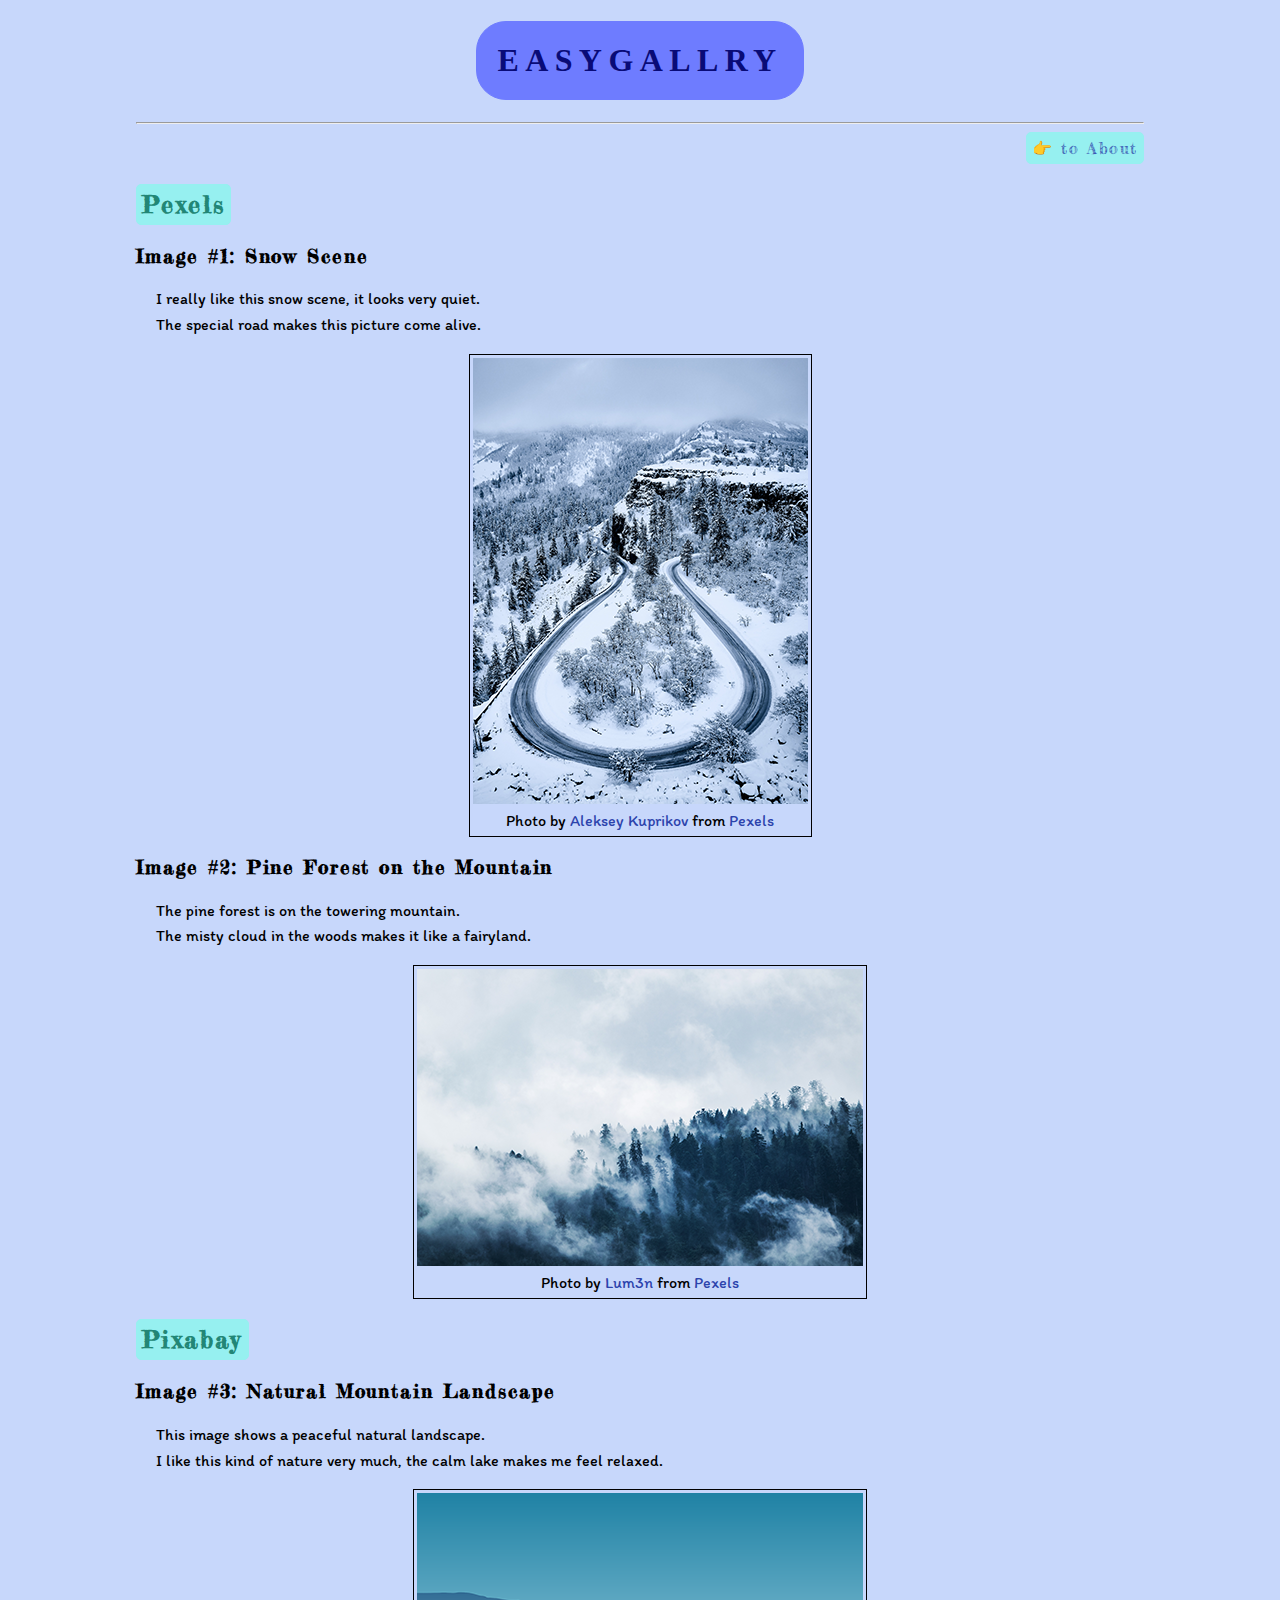
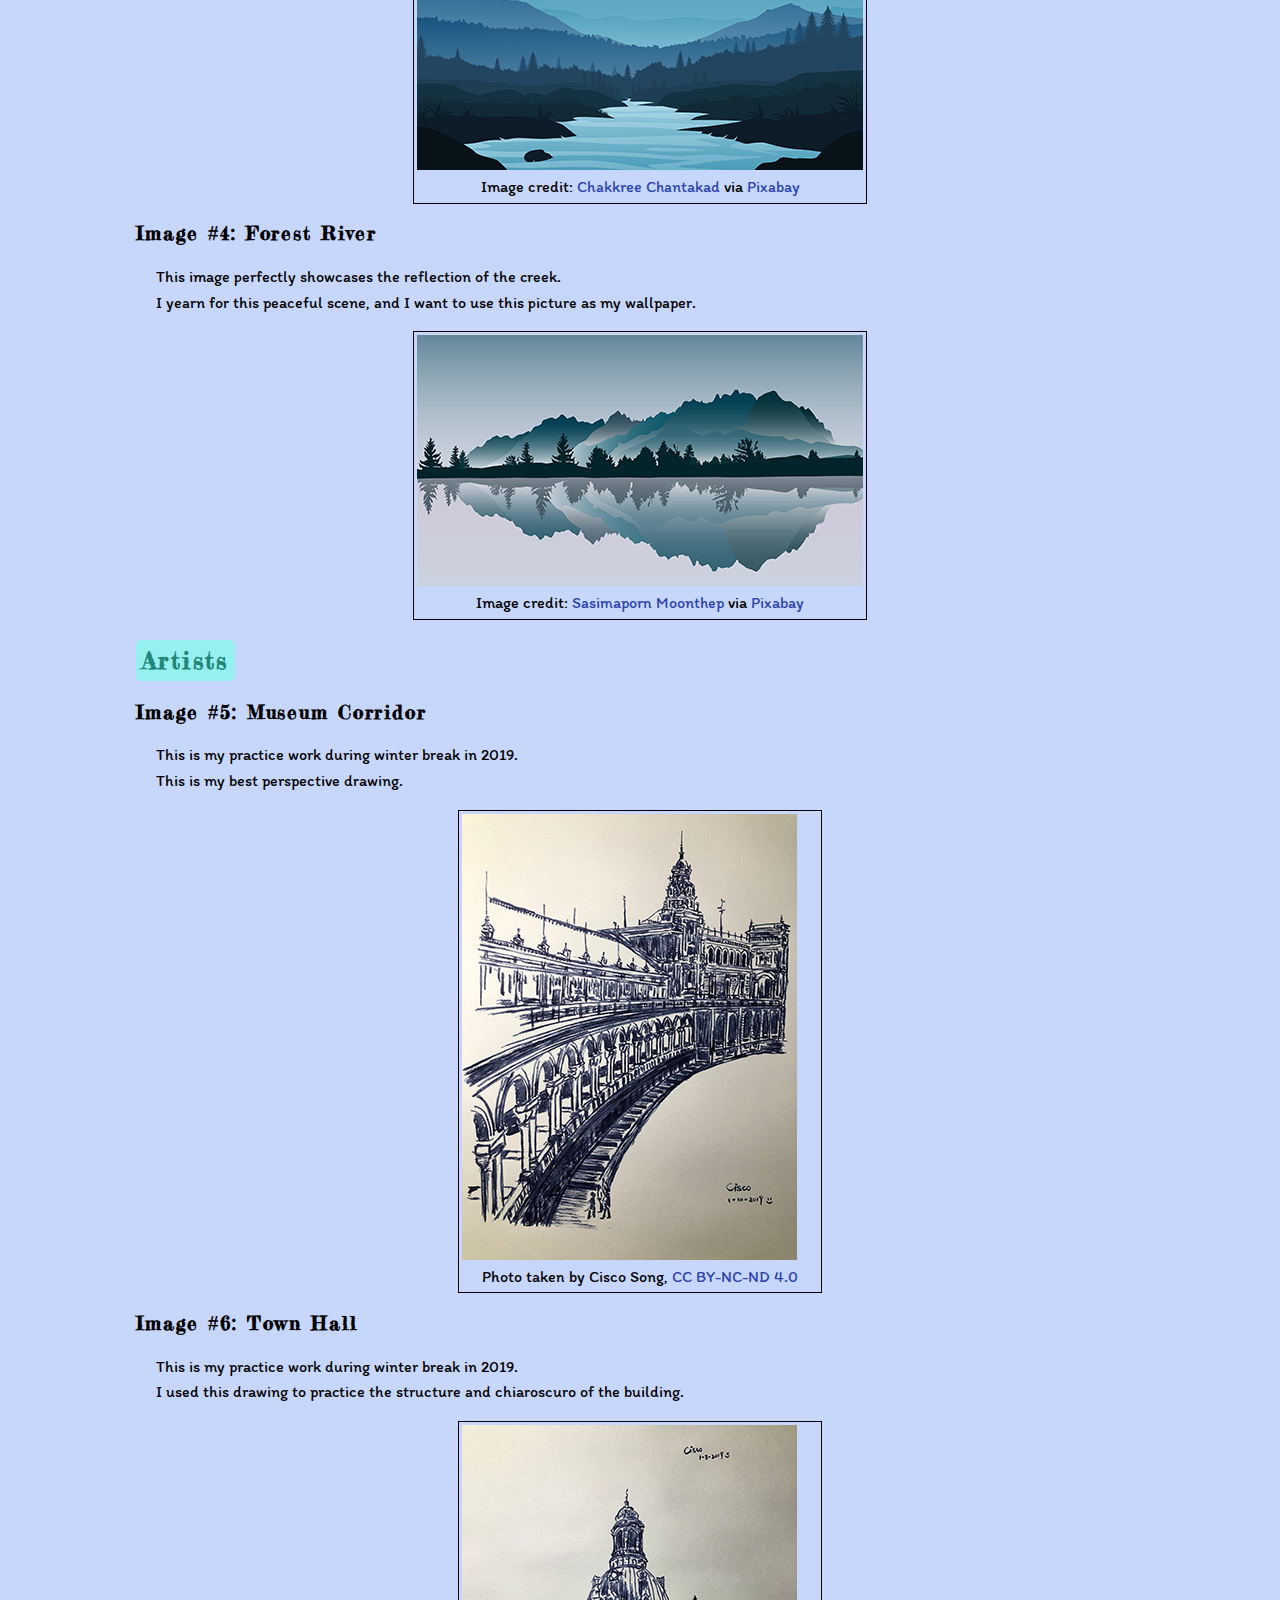
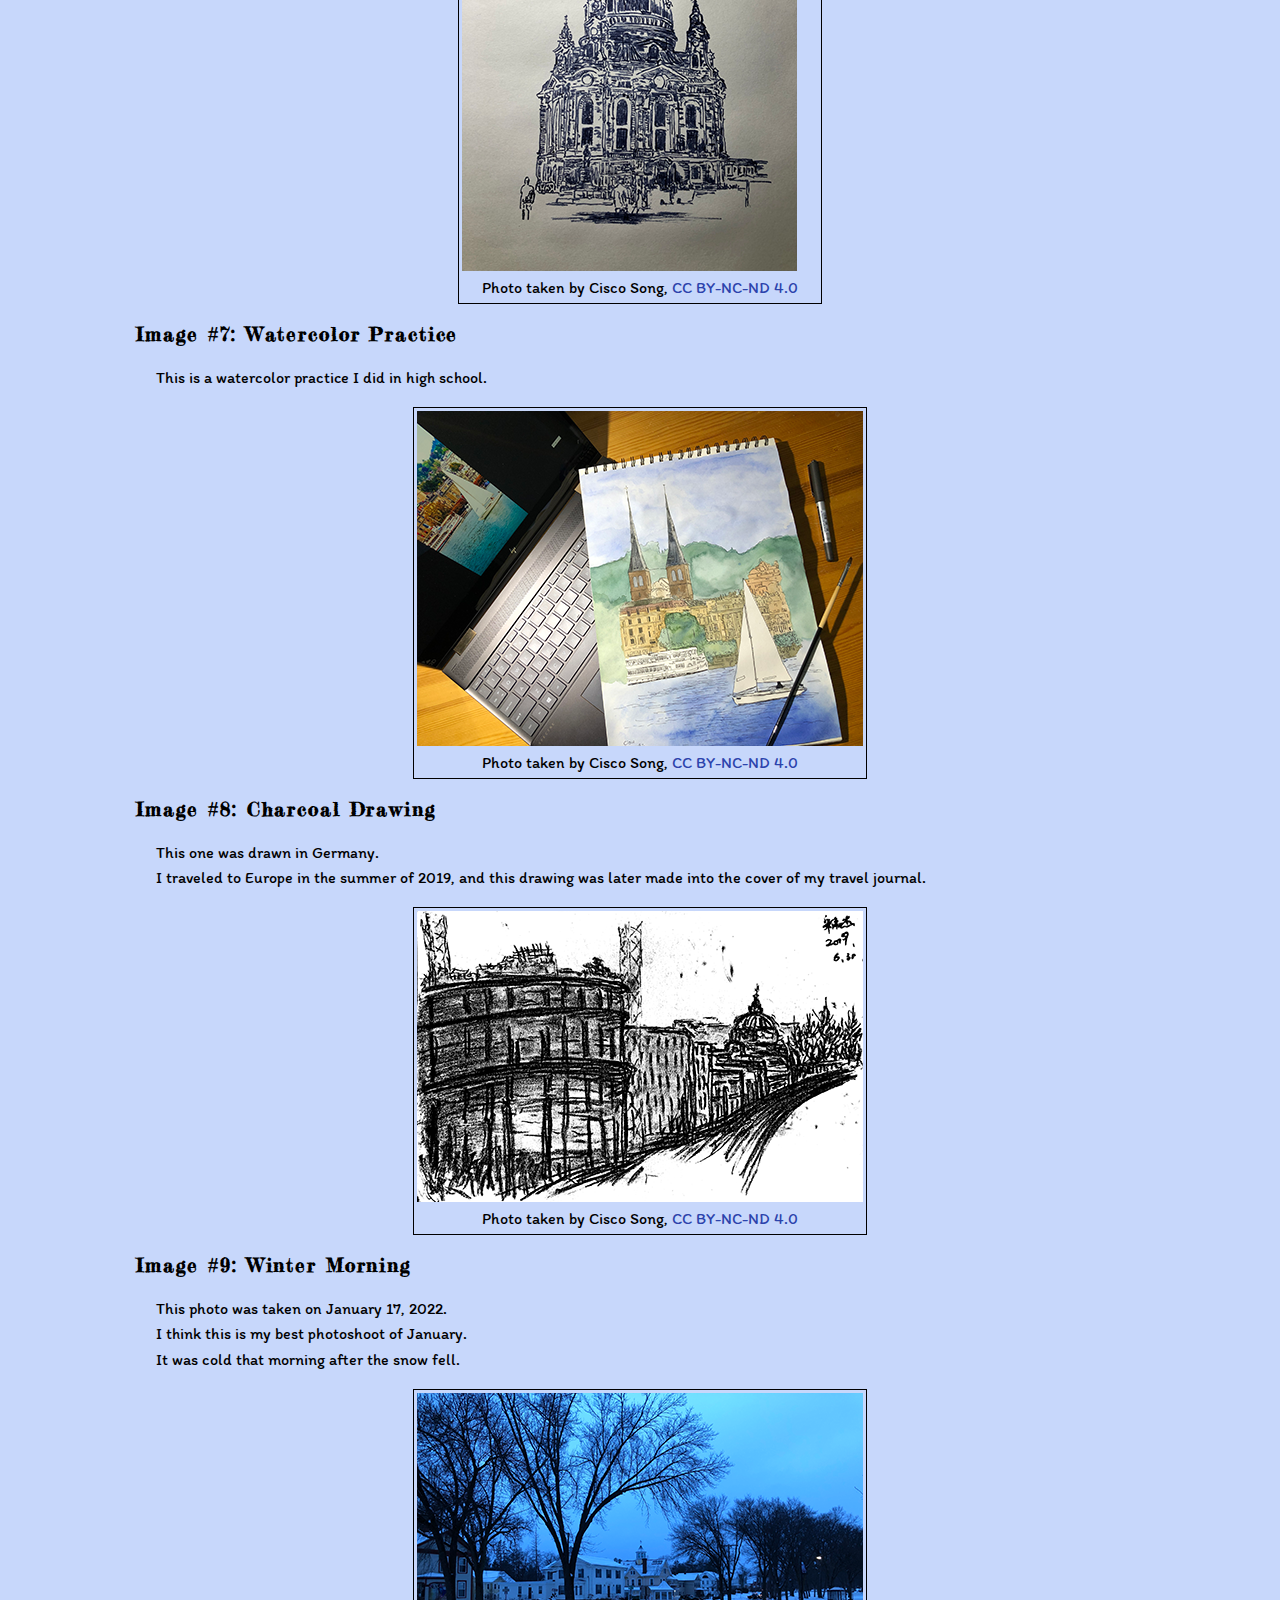
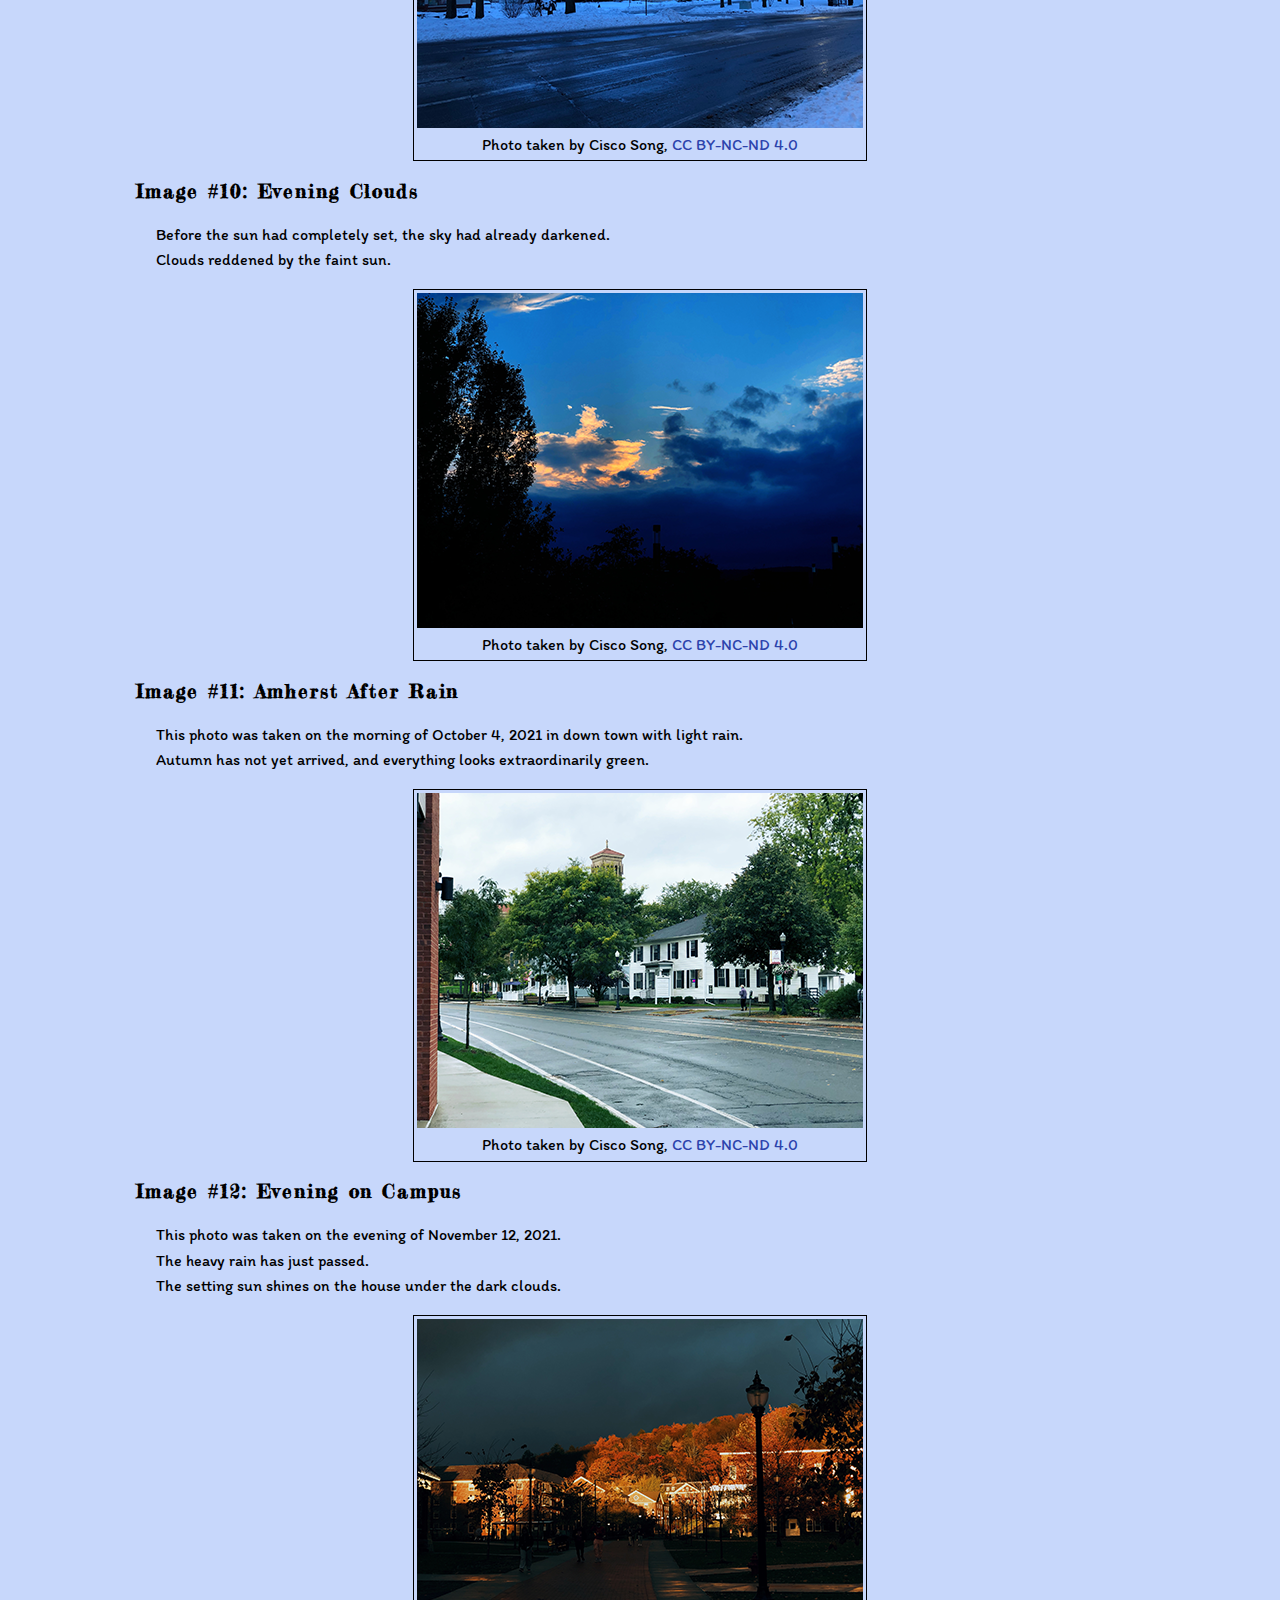
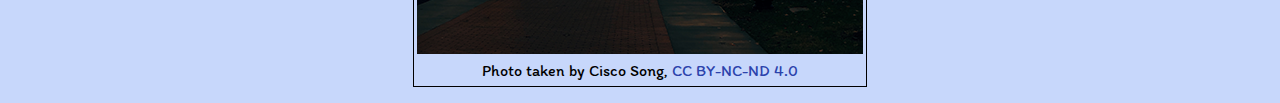
<file: index.html>
<!DOCTYPE html>
<html lang="en">

   <head>
      <title>EasyGallry</title>
      <link rel="stylesheet" href="./css/csscheckin.css" type="text/css">
      
      <link rel="preconnect" href="https://fonts.googleapis.com">
      <link rel="preconnect" href="https://fonts.gstatic.com" crossorigin>
      <link rel="stylesheet" href="https://fonts.googleapis.com/css2?family=Chewy&family=Courier+Prime&family=Fredericka+the+Great&family=Itim&display=swap">
   </head>

   <body>
      <h1>EasyGallry</h1>
      <hr>

      <nav>
         <div id="bar">👉 <a href="./About.html">to About</a></div>
      </nav>

      <h2>Pexels</h2>
      <h3>
         Image #1: Snow Scene
      </h3>
      <p>
         I really like this snow scene, it looks very quiet.<br>
         The special road makes this picture come alive.
      </p>
      <figure>
         <a href="https://www.pexels.com/photo/bird-s-eye-view-of-curved-road-during-winter-3551213/" target="_blank">
            <img src="./images/Pexels/aleksey_resize.png" alt="Snow Scene">
         </a>
         <figcaption>
            Photo by <a href="https://www.pexels.com/@aleksey-kuprikov-1883853" target="_blank">Aleksey Kuprikov</a> from <a href="https://www.pexels.com/" target="_blank">Pexels</a>
         </figcaption>
      </figure>
      <h3>
         Image #2: Pine Forest on the Mountain
      </h3>
      <p>
         The pine forest is on the towering mountain.<br>
         The misty cloud in the woods makes it like a fairyland.
      </p>
      <figure>
         <a href="https://www.pexels.com/photo/green-pine-trees-covered-with-fogs-under-white-sky-during-daytime-167699/" target="_blank">
            <img src="./images/Pexels/lumn_resize.png" alt="Pine Forest on the Mountain">
         </a>
         <figcaption>
            Photo by <a href="https://www.pexels.com/@lum3n-44775" target="_blank">Lum3n</a> from <a href="https://www.pexels.com/" target="_blank">Pexels</a>
         </figcaption>
      </figure>

      <h2>Pixabay</h2>
      <h3>
         Image #3: Natural Mountain Landscape
      </h3>
      <p>
         This image shows a peaceful natural landscape.<br>
         I like this kind of nature very much, the calm lake makes me feel relaxed.
      </p>
      <figure>
         <a href="https://pixabay.com/vectors/natural-mountain-landscape-pine-4821583/" target="_blank">
            <img src="./images/Pixabay/natura_resize.png" alt="Natural Mountain Landscape">
         </a>
         <figcaption>
            Image credit: <a href="https://pixabay.com/users/chakkree_chantakad-15107399/" target="_blank">Chakkree Chantakad</a> via <a href="https://pixabay.com/" target="_blank">Pixabay</a>
         </figcaption>
      </figure>
      <h3>
         Image #4: Forest River
      </h3>
      <p>
         This image perfectly showcases the reflection of the creek.<br>
         I yearn for this peaceful scene, and I want to use this picture as my wallpaper.
      </p>
      <figure>
         <a href="https://pixabay.com/illustrations/trees-lake-forest-river-sky-beach-6207925/" target="_blank">
            <img src="./images/Pixabay/trees_resize.png" alt="Forest River">
         </a>
         <figcaption>
            Image credit: <a href="https://pixabay.com/users/_namfon_-16559457/" target="_blank">Sasimaporn Moonthep</a> via <a href="https://pixabay.com/" target="_blank">Pixabay</a>
         </figcaption>
      </figure>

      <h2>Artists</h2>
      <h3>
         Image #5: Museum Corridor
      </h3>
      <p>
         This is my practice work during winter break in 2019.<br>
         This is my best perspective drawing.
      </p>
      <figure>
         <a href="./images/Cisco/4_1.jpg" target="_blank">
            <img src="./images/Cisco_resize/4_1_resize.png" alt="Museum Corridor">
         </a>
         <figcaption>
            Photo taken by Cisco Song, <a href="https://creativecommons.org/licenses/by-nc-nd/4.0/" target="_blank">CC BY-NC-ND 4.0</a>
         </figcaption>
      </figure>
      <h3>
         Image #6: Town Hall
      </h3>
      <p>
         This is my practice work during winter break in 2019.<br>
         I used this drawing to practice the structure and chiaroscuro of the building.
      </p>
      <figure>
         <a href="./images/Cisco/4_2.jpg" target="_blank">
            <img src="./images/Cisco_resize/4_2_resize.png" alt="Town Hall">
         </a>
         <figcaption>
            Photo taken by Cisco Song, <a href="https://creativecommons.org/licenses/by-nc-nd/4.0/" target="_blank">CC BY-NC-ND 4.0</a>
         </figcaption>
      </figure>
      <h3>
         Image #7: Watercolor Practice
      </h3>
      <p>
         This is a watercolor practice I did in high school.
      </p>
      <figure>
         <a href="./images/Cisco/4_3.jpg" target="_blank">
            <img src="./images/Cisco_resize/4_3_resize.png" alt="Watercolor Practice">
         </a>
         <figcaption>
            Photo taken by Cisco Song, <a href="https://creativecommons.org/licenses/by-nc-nd/4.0/" target="_blank">CC BY-NC-ND 4.0</a>
         </figcaption>
      </figure>
      <h3>
         Image #8: Charcoal Drawing
      </h3>
      <p>
         This one was drawn in Germany.<br>
         I traveled to Europe in the summer of 2019, and this drawing was later made into the cover of my travel journal.
      </p>
      <figure>
         <a href="./images/Cisco/4_4.jpg" target="_blank">
            <img src="./images/Cisco_resize/4_4_resize.png" alt="Charcoal Drawing">
         </a>
         <figcaption>
            Photo taken by Cisco Song, <a href="https://creativecommons.org/licenses/by-nc-nd/4.0/" target="_blank">CC BY-NC-ND 4.0</a>
         </figcaption>
      </figure>
      <h3>
         Image #9: Winter Morning
      </h3>
      <p>
         This photo was taken on January 17, 2022.<br>
         I think this is my best photoshoot of January.<br>
         It was cold that morning after the snow fell.
      </p>
      <figure>
         <a href="./images/Cisco/4_5.jpg" target="_blank">
            <img src="./images/Cisco_resize/4_5_resize.png" alt="Winter Morning">
         </a>
         <figcaption>
            Photo taken by Cisco Song, <a href="https://creativecommons.org/licenses/by-nc-nd/4.0/" target="_blank">CC BY-NC-ND 4.0</a>
         </figcaption>
      </figure>
      <h3>
         Image #10: Evening Clouds
      </h3>
      <p>
         Before the sun had completely set, the sky had already darkened.<br>
         Clouds reddened by the faint sun.
      </p>
      <figure>
         <a href="./images/Cisco/4_6.jpg" target="_blank">
            <img src="./images/Cisco_resize/4_6_resize.png" alt="Evening Clouds">
         </a>
         <figcaption>
            Photo taken by Cisco Song, <a href="https://creativecommons.org/licenses/by-nc-nd/4.0/" target="_blank">CC BY-NC-ND 4.0</a>
         </figcaption>
      </figure>
      <h3>
         Image #11: Amherst After Rain
      </h3>
      <p>
         This photo was taken on the morning of October 4, 2021 in down town with light rain.<br>
         Autumn has not yet arrived, and everything looks extraordinarily green.
      </p>
      <figure>
         <a href="./images/Cisco/4_7.jpg" target="_blank">
            <img src="./images/Cisco_resize/4_7_resize.png" alt="Amherst After Rain">
         </a>
         <figcaption>
            Photo taken by Cisco Song, <a href="https://creativecommons.org/licenses/by-nc-nd/4.0/" target="_blank">CC BY-NC-ND 4.0</a>
         </figcaption>
      </figure>
      <h3>
         Image #12: Evening on Campus
      </h3>
      <p>
         This photo was taken on the evening of November 12, 2021.<br>
         The heavy rain has just passed.<br>
         The setting sun shines on the house under the dark clouds.
      </p>
      <figure>
         <a href="./images/Cisco/4_8.jpg" target="_blank">
            <img src="./images/Cisco_resize/4_8_resize.png" alt="Evening on Campus">
         </a>
         <figcaption>
            Photo taken by Cisco Song, <a href="https://creativecommons.org/licenses/by-nc-nd/4.0/" target="_blank">CC BY-NC-ND 4.0</a>
         </figcaption>
      </figure>
   </body>

</html>
</file>
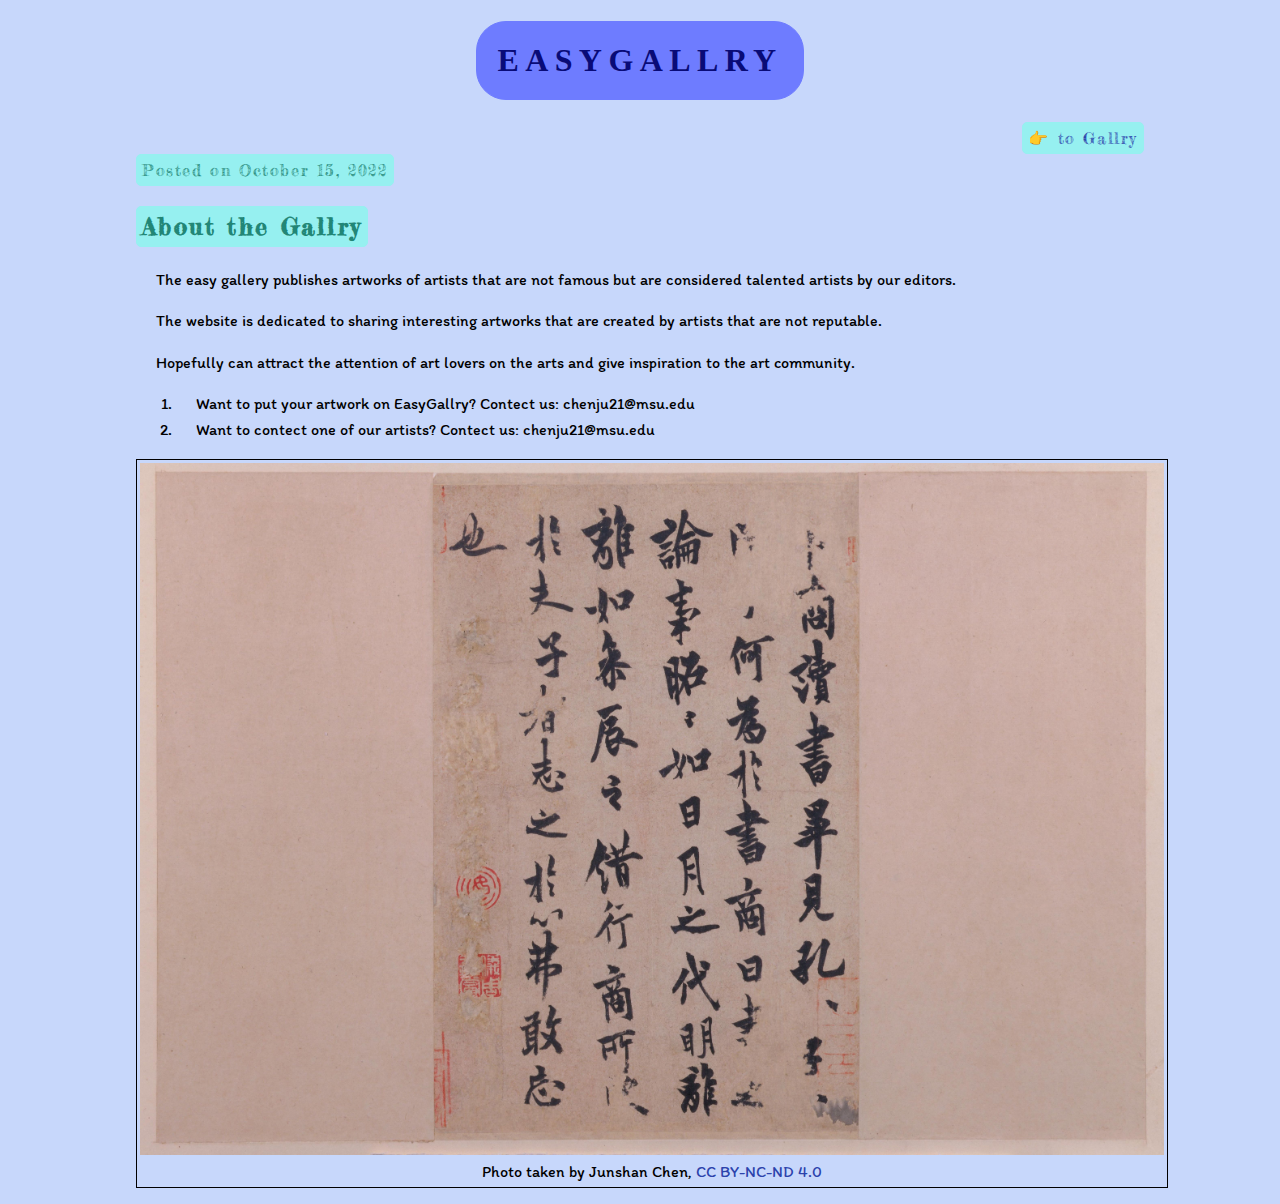
<file: About.html>
<!DOCTYPE html>
<html lang="en">
<head>
    <meta charset="UTF-8">
    <meta name="author" content="EasyGallry">
    <link rel="stylesheet" href="./css/csscheckin.css">
    <title>Junshan's Blog</title>

    <link rel="preconnect" href="https://fonts.googleapis.com">
      <link rel="preconnect" href="https://fonts.gstatic.com" crossorigin>
      <link rel="stylesheet" href="https://fonts.googleapis.com/css2?family=Chewy&family=Courier+Prime&family=Fredericka+the+Great&family=Itim&display=swap">
</head>
<body>
    <h1>EasyGallry</h1>
    <nav>
        <div id="bar">👉 <a href="./index.html">to Gallry</a></div>
    </nav>

    <div itemscope id="time">
        Posted on <time itemprop="published" datetime="2022-10-15T17:00:00+00:00">October 15, 2022</time>
    </div>

    <article>
        <h2>
            About the Gallry
        </h2>
        <p>The easy gallery publishes artworks of artists that are not famous but are considered talented artists by our editors.</p>
        <p>The website is dedicated to sharing interesting artworks that are created by artists that are not reputable. </p>
        <p>Hopefully can attract the attention of art lovers on the arts and give inspiration to the art community. </p>
        <ol>
            <li>Want to put your artwork on EasyGallry? Contect us: chenju21@msu.edu</li>
            <li>Want to contect one of our artists? Contect us: chenju21@msu.edu</li>
        </ol>
    </article>

    <div>
        <figure>
            <a href="./images/shu.jpg" target="_blank">
               <img src="./images/shu.jpg" alt="Snow Scene">
            </a>
            <figcaption>
                Photo taken by Junshan Chen, <a href="https://creativecommons.org/licenses/by-nc-nd/4.0/" target="_blank">CC BY-NC-ND 4.0</a>
             </figcaption>
         </figure>
    </div>
</body>
</html>
</file>
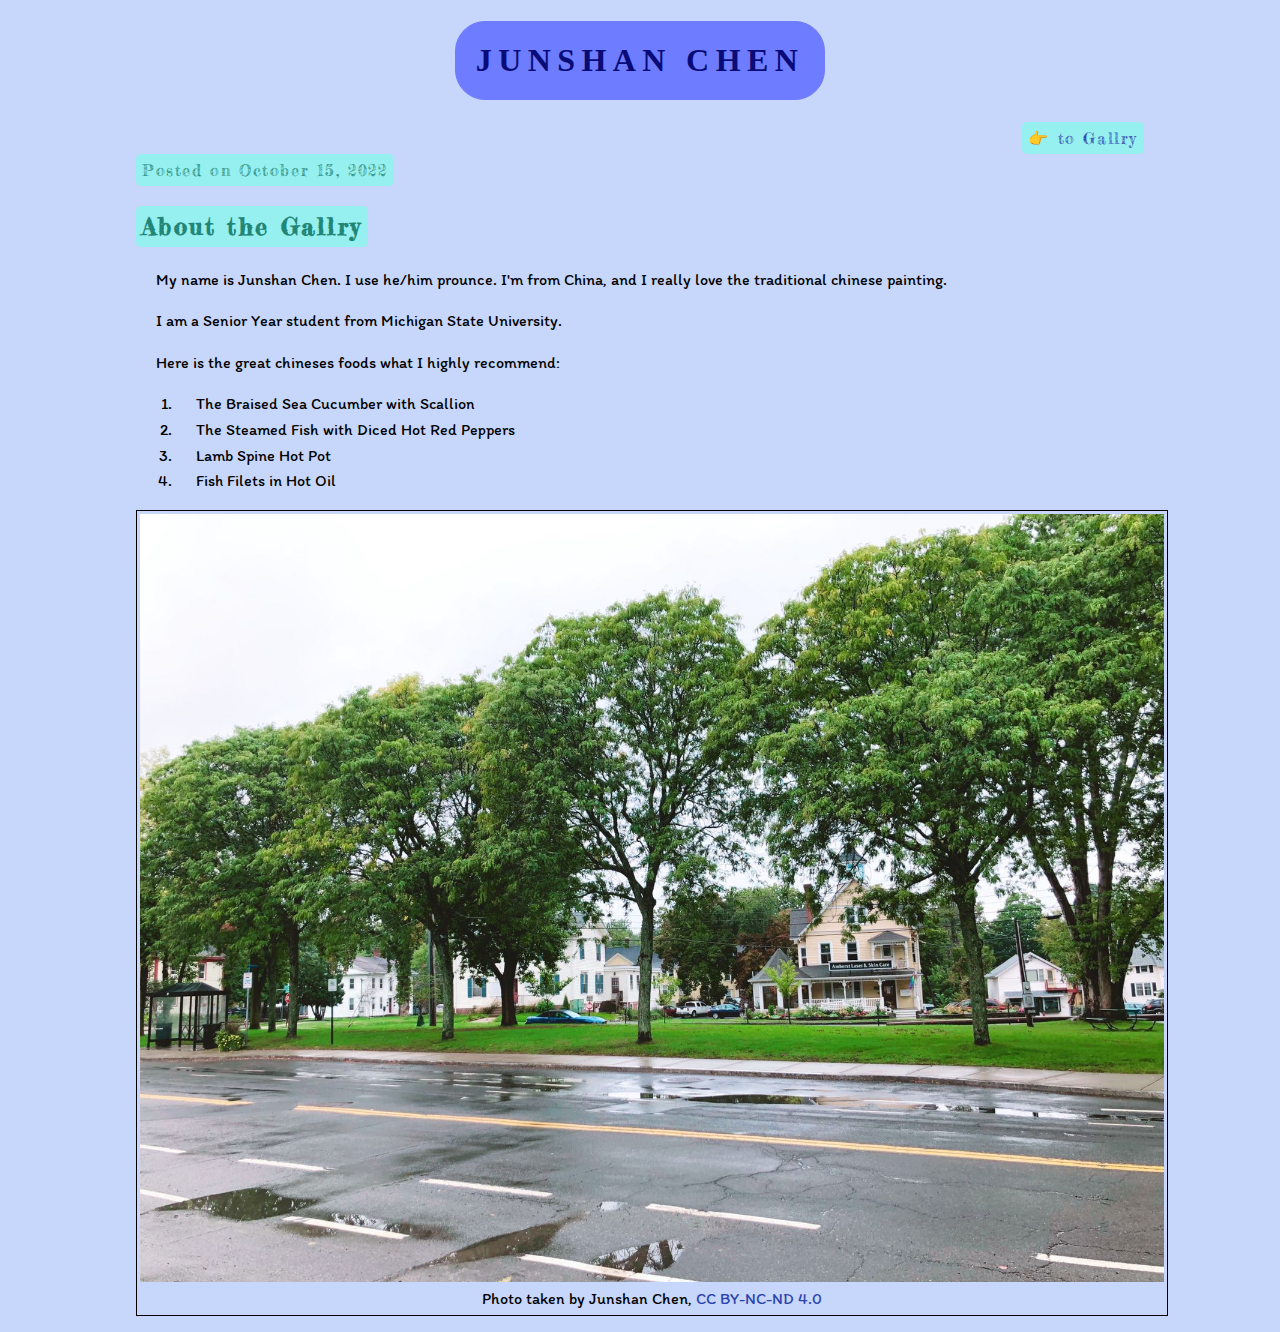
<file: exercises/About.html>
<!DOCTYPE html>
<html lang="en">
<head>
    <meta charset="UTF-8">
    <meta name="author" content="Junshan Chen">
    <link rel="stylesheet" href="./css/csscheckin.css">
    <title>Junshan's Blog</title>

    <link rel="preconnect" href="https://fonts.googleapis.com">
      <link rel="preconnect" href="https://fonts.gstatic.com" crossorigin>
      <link rel="stylesheet" href="https://fonts.googleapis.com/css2?family=Chewy&family=Courier+Prime&family=Fredericka+the+Great&family=Itim&display=swap">
</head>
<body>
    <h1>Junshan Chen</h1>
    <nav>
        <div id="bar">👉 <a href="/exercises/EasyGallry.html">to Gallry</a></div>
    </nav>

    <div itemscope id="time">
        Posted on <time itemprop="published" datetime="2022-10-15T17:00:00+00:00">October 15, 2022</time>
    </div>

    <article>
        <h2>
            About the Gallry
        </h2>
        <p>My name is Junshan Chen. I use he/him prounce. I'm from China, and I really love the traditional chinese painting.</p>
        <p>I am a Senior Year student from Michigan State University.</p>
        <p>Here is the great chineses foods what I highly recommend:</p>
        <ol>
            <li>The Braised Sea Cucumber with Scallion</li>
            <li>The Steamed Fish with Diced Hot Red Peppers</li>
            <li>Lamb Spine Hot Pot</li>
            <li>Fish Filets in Hot Oil</li>
        </ol>
    </article>

    <div>
        <figure>
            <a href="../images/tree.jpg" target="_blank">
               <img src="../images/tree.jpg" alt="Snow Scene">
            </a>
            <figcaption>
                Photo taken by Junshan Chen, <a href="https://creativecommons.org/licenses/by-nc-nd/4.0/" target="_blank">CC BY-NC-ND 4.0</a>
             </figcaption>
         </figure>
    </div>
</body>
</html>
</file>
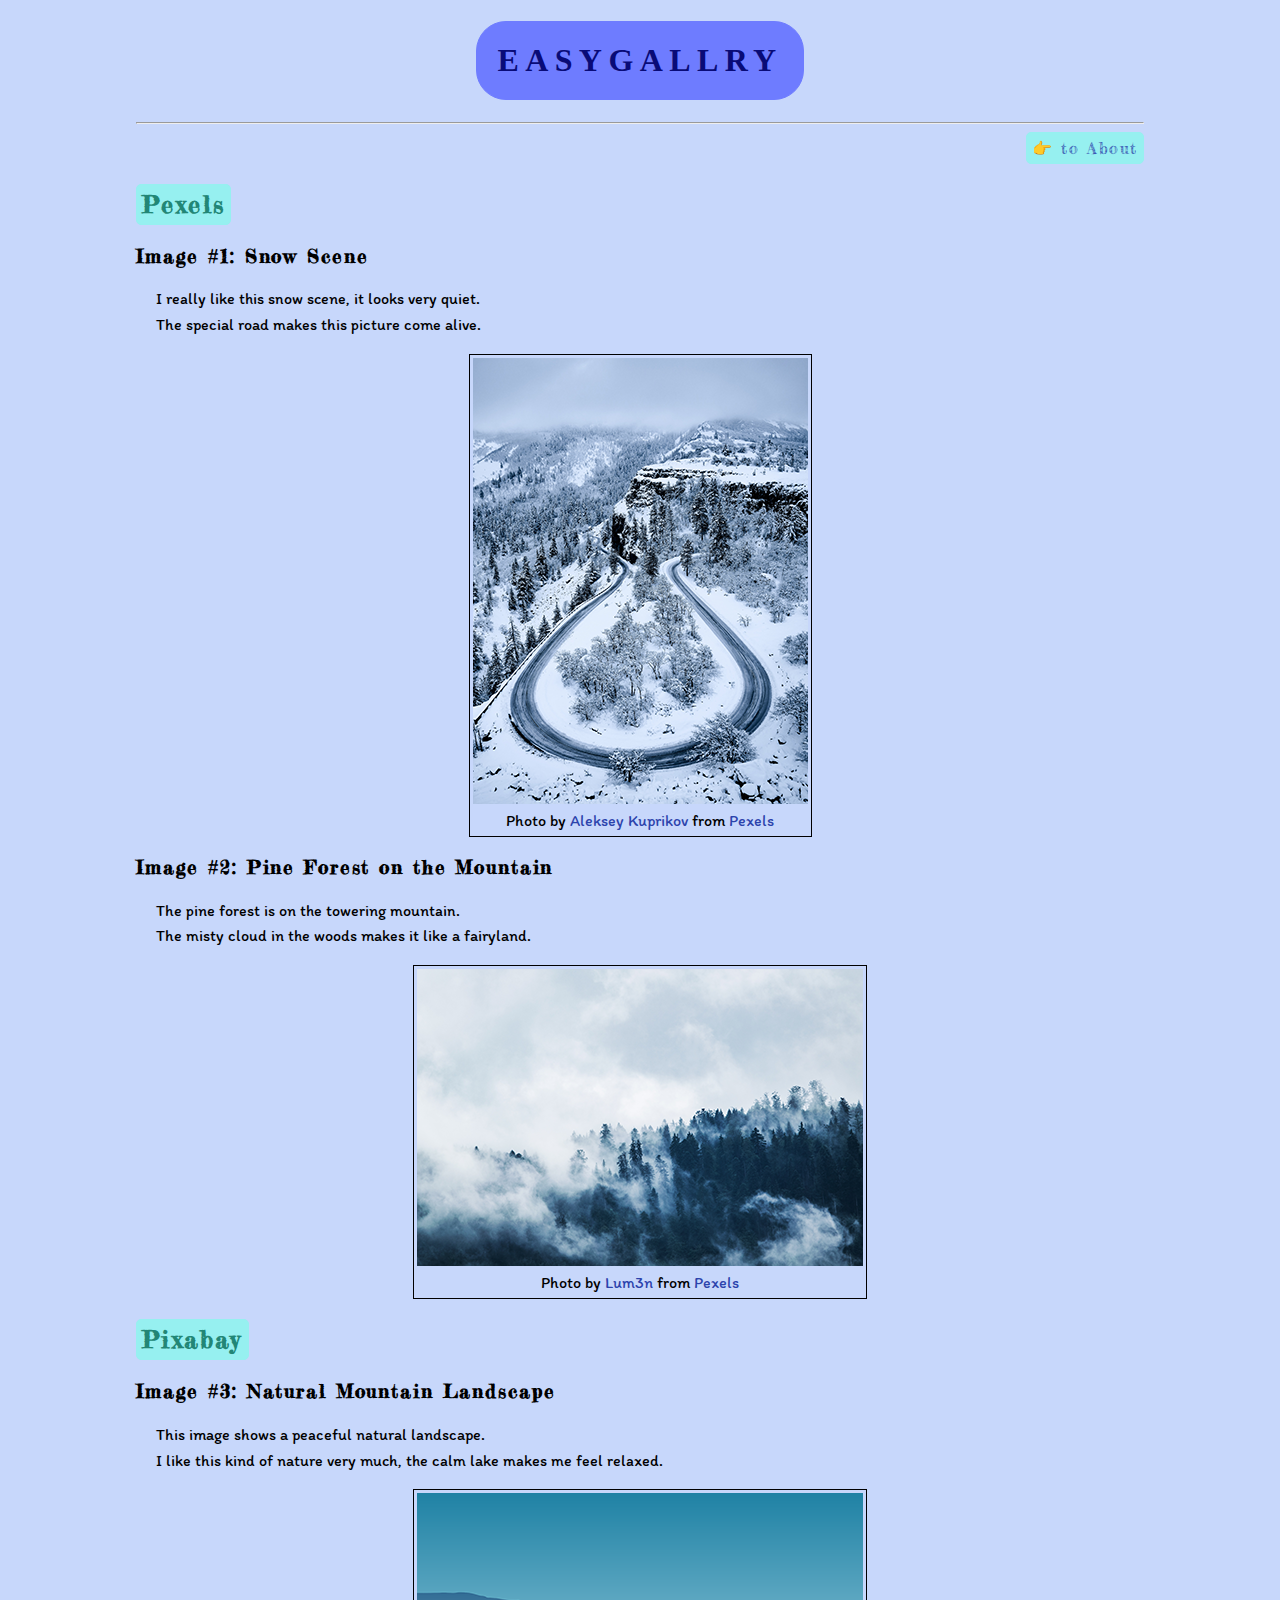
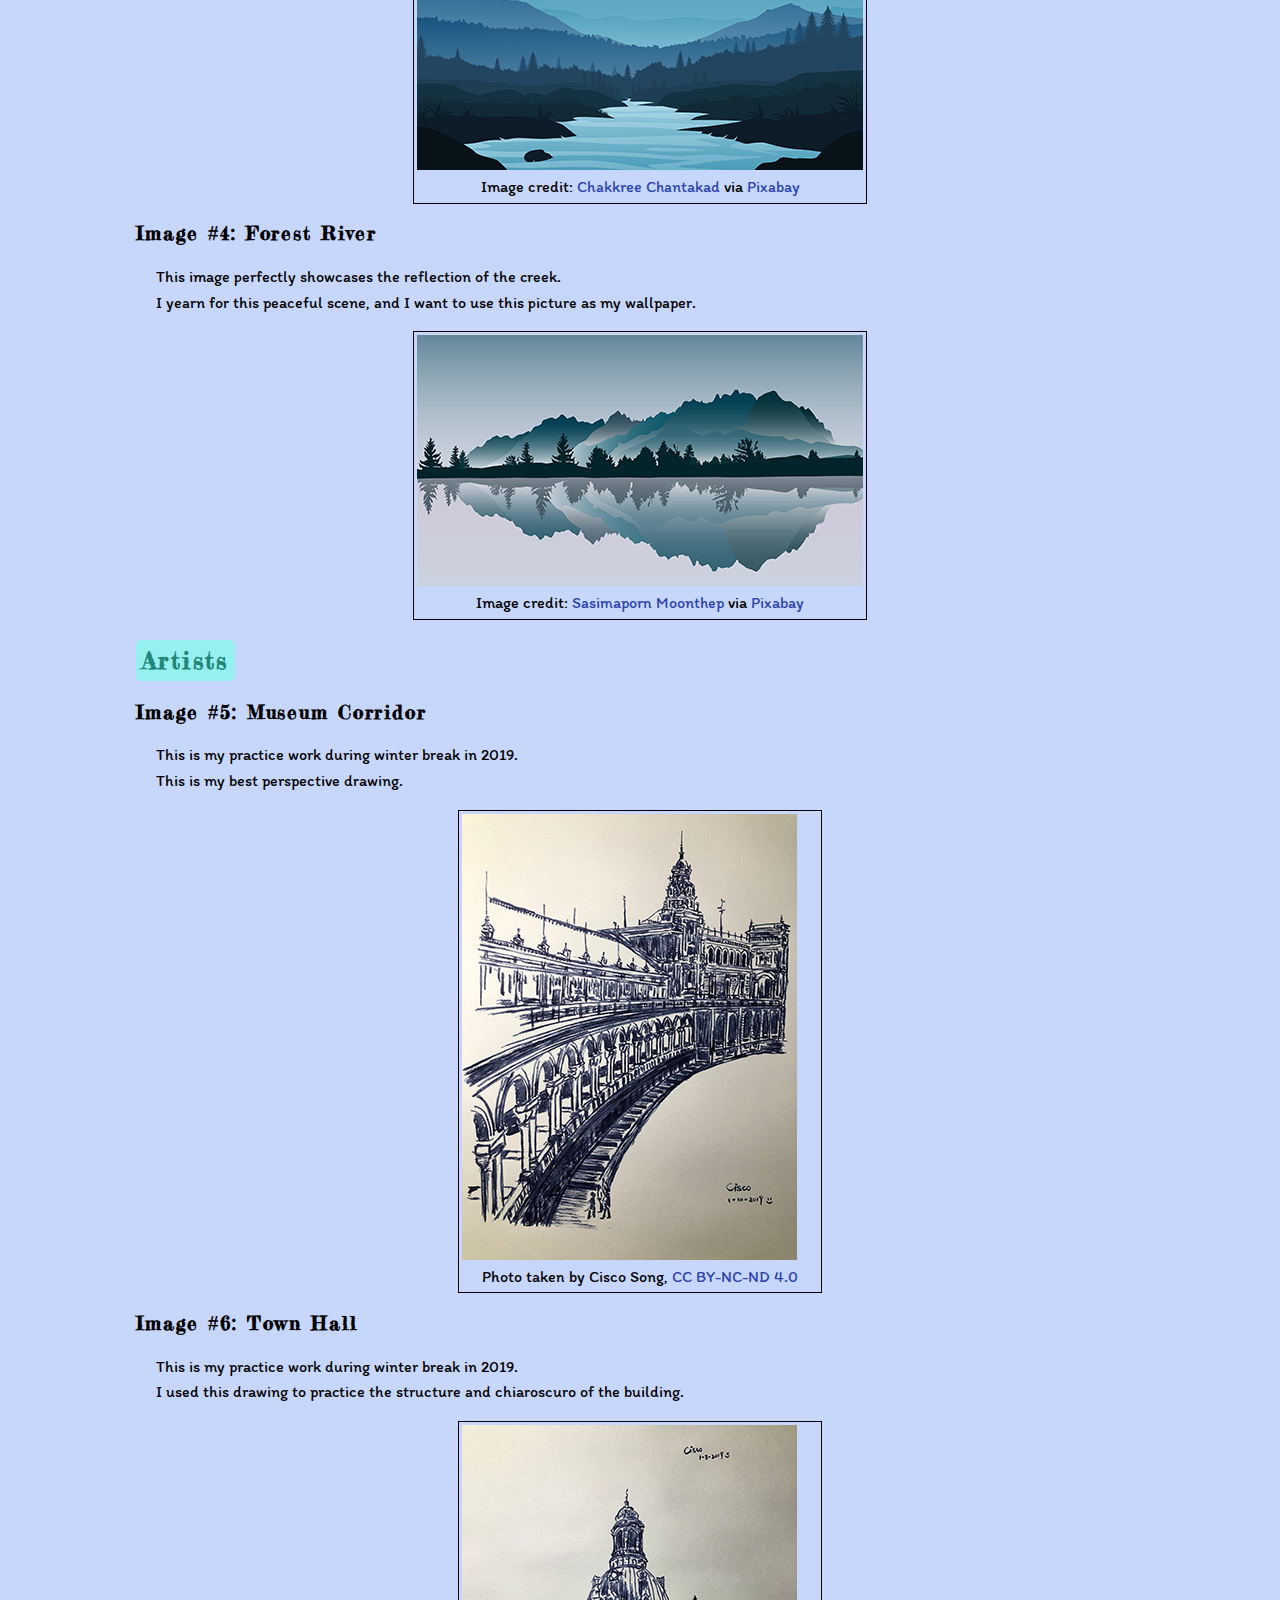
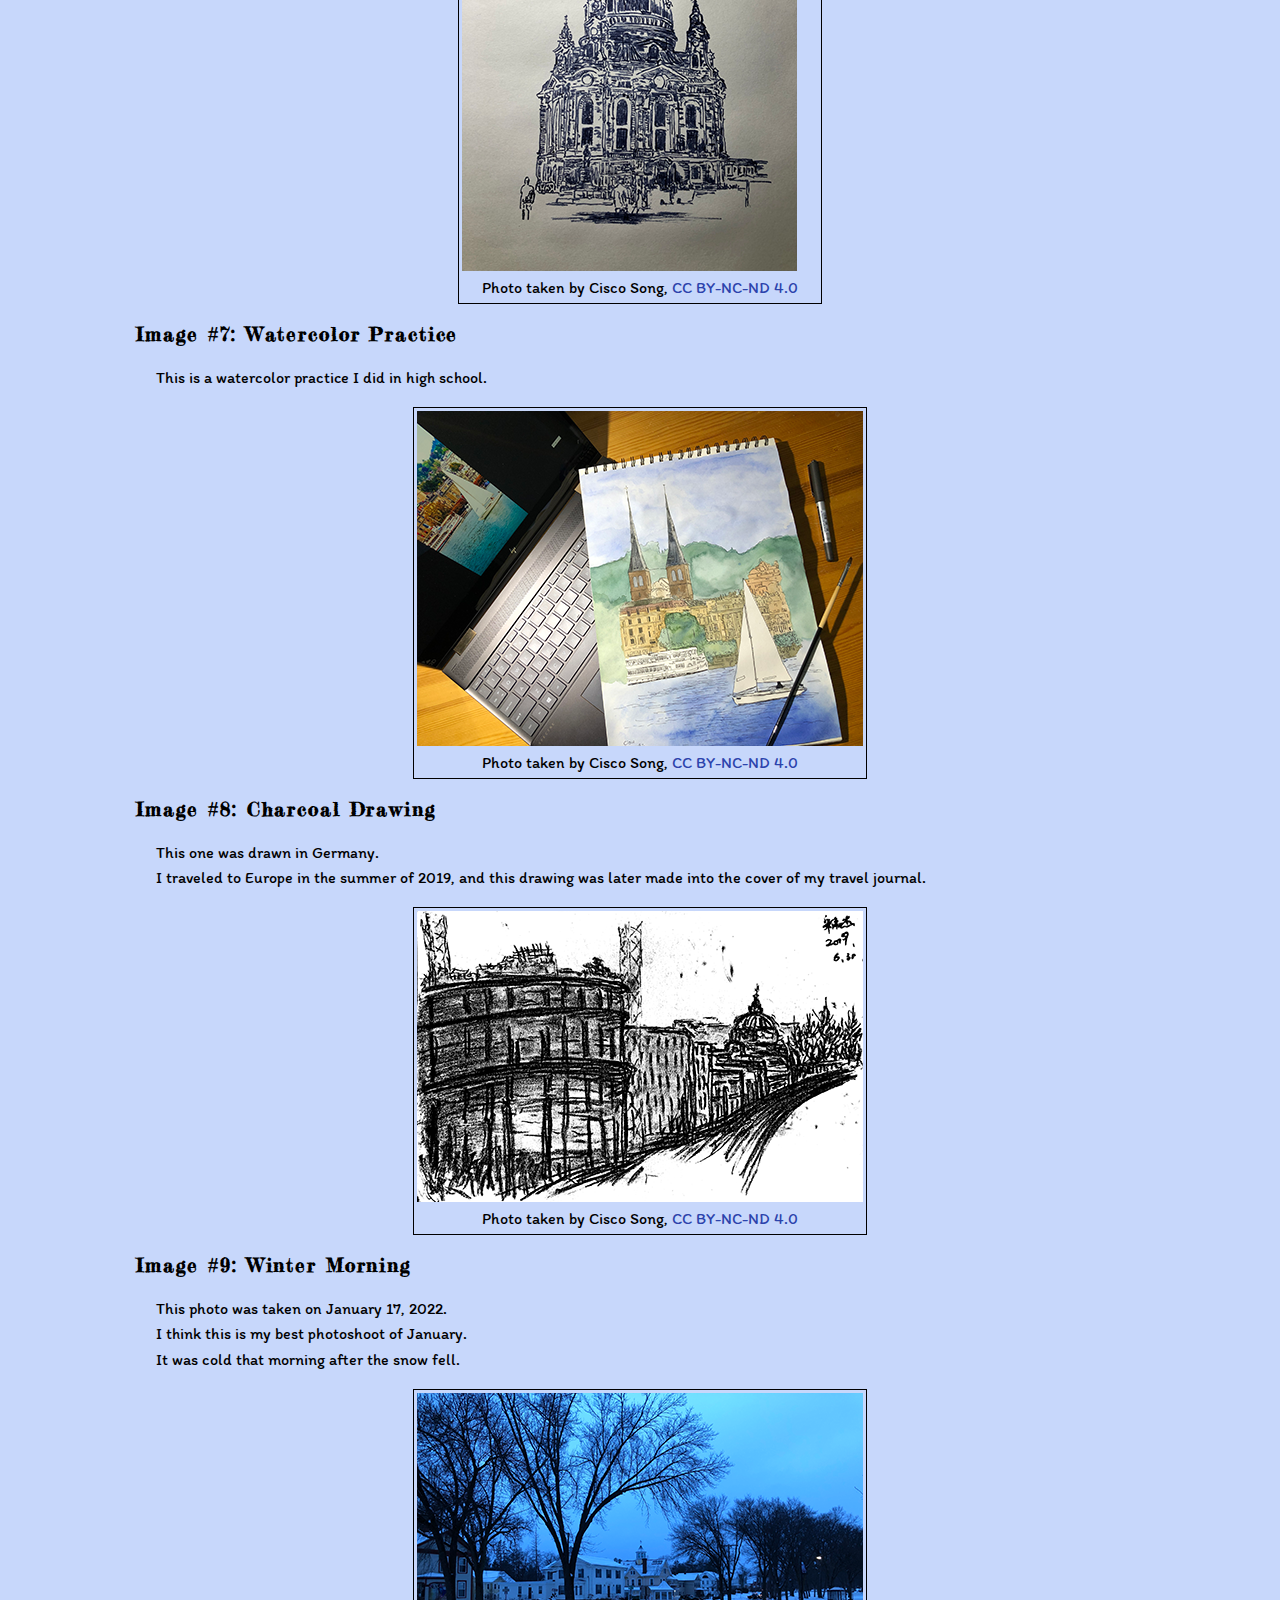
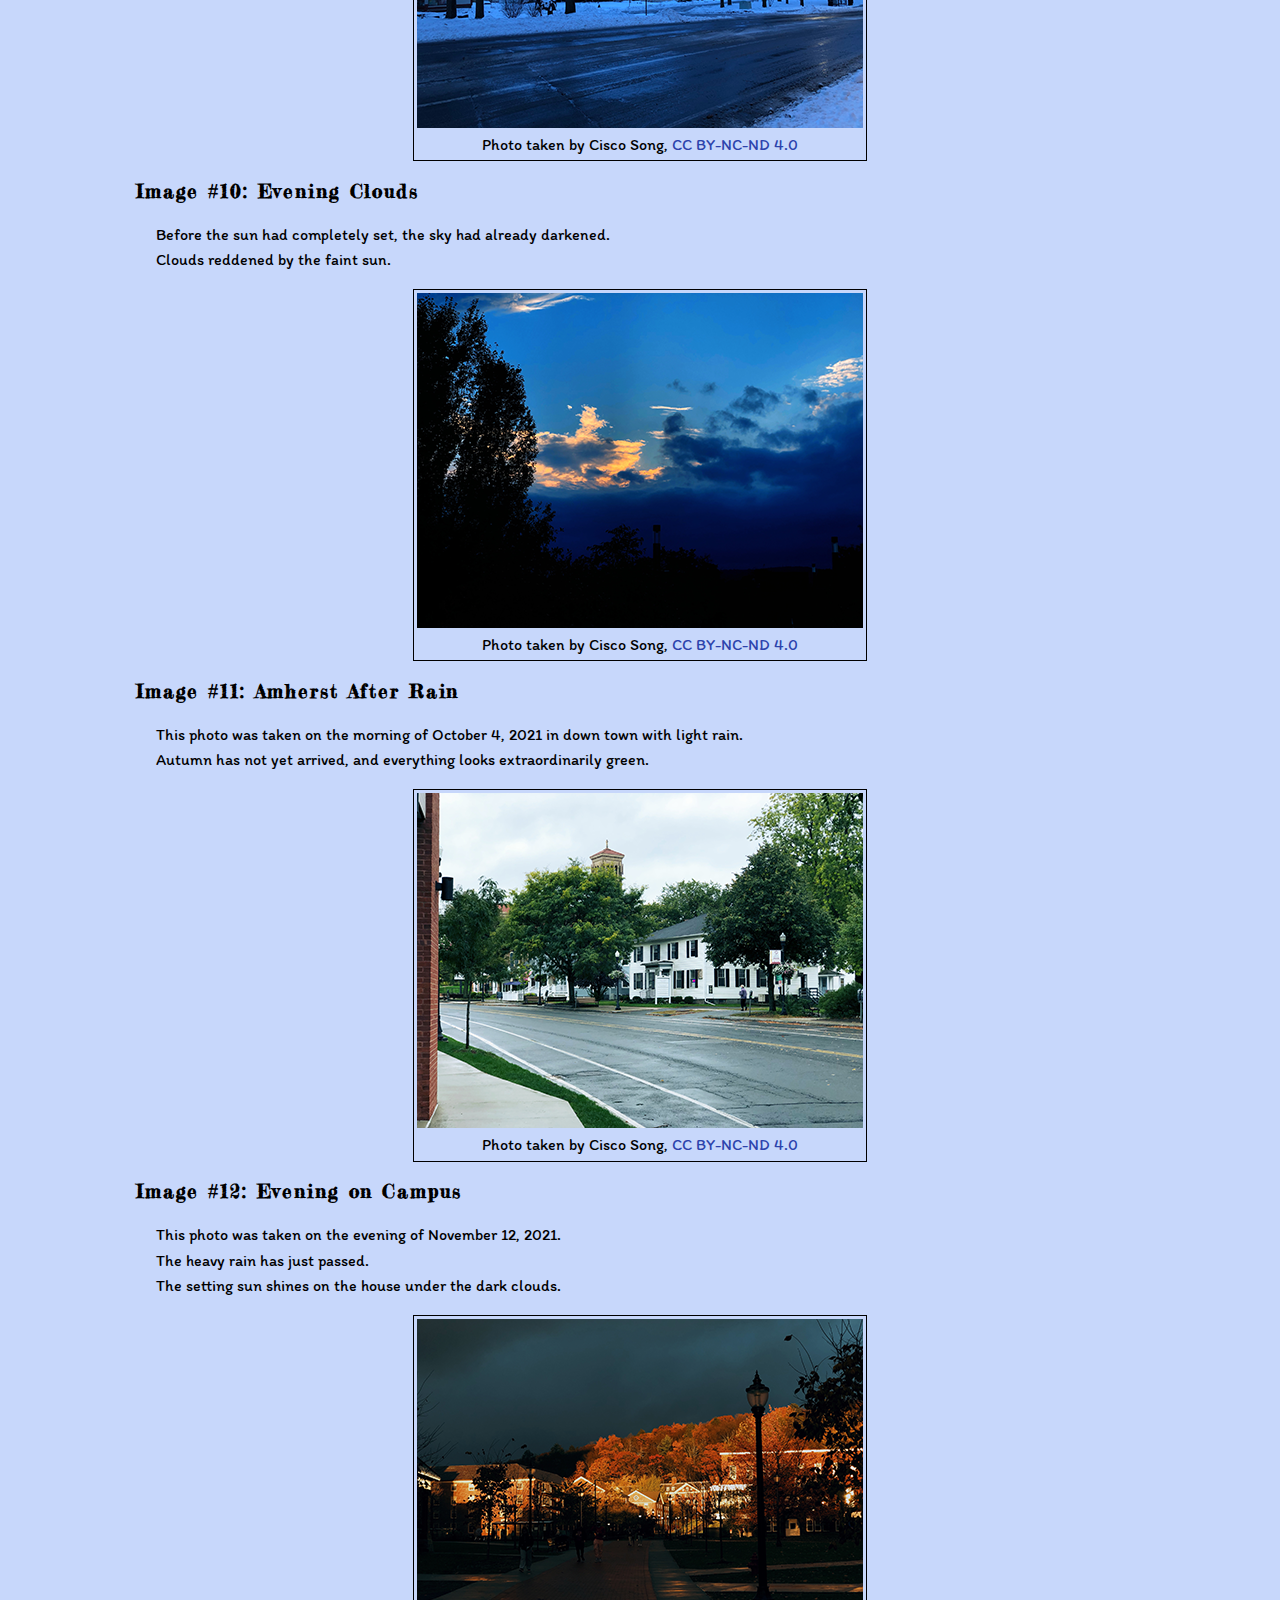
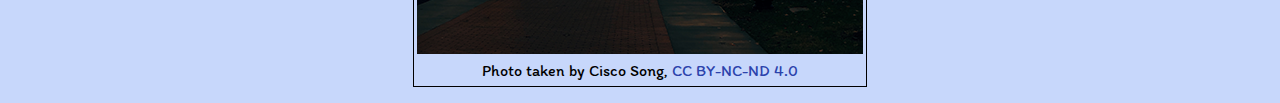
<file: exercises/EasyGallry.html>
<!DOCTYPE html>
<html lang="en">

   <head>
      <title>EasyGallry</title>
      <link rel="stylesheet" href="./css/csscheckin.css" type="text/css">
      
      <link rel="preconnect" href="https://fonts.googleapis.com">
      <link rel="preconnect" href="https://fonts.gstatic.com" crossorigin>
      <link rel="stylesheet" href="https://fonts.googleapis.com/css2?family=Chewy&family=Courier+Prime&family=Fredericka+the+Great&family=Itim&display=swap">
   </head>

   <body>
      <h1>EasyGallry</h1>
      <hr>

      <nav>
         <div id="bar">👉 <a href="/exercises/About.html">to About</a></div>
      </nav>

      <h2>Pexels</h2>
      <h3>
         Image #1: Snow Scene
      </h3>
      <p>
         I really like this snow scene, it looks very quiet.<br>
         The special road makes this picture come alive.
      </p>
      <figure>
         <a href="https://www.pexels.com/photo/bird-s-eye-view-of-curved-road-during-winter-3551213/" target="_blank">
            <img src="../images/Pexels/aleksey_resize.png" alt="Snow Scene">
         </a>
         <figcaption>
            Photo by <a href="https://www.pexels.com/@aleksey-kuprikov-1883853" target="_blank">Aleksey Kuprikov</a> from <a href="https://www.pexels.com/" target="_blank">Pexels</a>
         </figcaption>
      </figure>
      <h3>
         Image #2: Pine Forest on the Mountain
      </h3>
      <p>
         The pine forest is on the towering mountain.<br>
         The misty cloud in the woods makes it like a fairyland.
      </p>
      <figure>
         <a href="https://www.pexels.com/photo/green-pine-trees-covered-with-fogs-under-white-sky-during-daytime-167699/" target="_blank">
            <img src="../images/Pexels/lumn_resize.png" alt="Pine Forest on the Mountain">
         </a>
         <figcaption>
            Photo by <a href="https://www.pexels.com/@lum3n-44775" target="_blank">Lum3n</a> from <a href="https://www.pexels.com/" target="_blank">Pexels</a>
         </figcaption>
      </figure>

      <h2>Pixabay</h2>
      <h3>
         Image #3: Natural Mountain Landscape
      </h3>
      <p>
         This image shows a peaceful natural landscape.<br>
         I like this kind of nature very much, the calm lake makes me feel relaxed.
      </p>
      <figure>
         <a href="https://pixabay.com/vectors/natural-mountain-landscape-pine-4821583/" target="_blank">
            <img src="../images/Pixabay/natura_resize.png" alt="Natural Mountain Landscape">
         </a>
         <figcaption>
            Image credit: <a href="https://pixabay.com/users/chakkree_chantakad-15107399/" target="_blank">Chakkree Chantakad</a> via <a href="https://pixabay.com/" target="_blank">Pixabay</a>
         </figcaption>
      </figure>
      <h3>
         Image #4: Forest River
      </h3>
      <p>
         This image perfectly showcases the reflection of the creek.<br>
         I yearn for this peaceful scene, and I want to use this picture as my wallpaper.
      </p>
      <figure>
         <a href="https://pixabay.com/illustrations/trees-lake-forest-river-sky-beach-6207925/" target="_blank">
            <img src="../images/Pixabay/trees_resize.png" alt="Forest River">
         </a>
         <figcaption>
            Image credit: <a href="https://pixabay.com/users/_namfon_-16559457/" target="_blank">Sasimaporn Moonthep</a> via <a href="https://pixabay.com/" target="_blank">Pixabay</a>
         </figcaption>
      </figure>

      <h2>Artists</h2>
      <h3>
         Image #5: Museum Corridor
      </h3>
      <p>
         This is my practice work during winter break in 2019.<br>
         This is my best perspective drawing.
      </p>
      <figure>
         <a href="../images/Cisco/4_1.jpg" target="_blank">
            <img src="../images/Cisco_resize/4_1_resize.png" alt="Museum Corridor">
         </a>
         <figcaption>
            Photo taken by Cisco Song, <a href="https://creativecommons.org/licenses/by-nc-nd/4.0/" target="_blank">CC BY-NC-ND 4.0</a>
         </figcaption>
      </figure>
      <h3>
         Image #6: Town Hall
      </h3>
      <p>
         This is my practice work during winter break in 2019.<br>
         I used this drawing to practice the structure and chiaroscuro of the building.
      </p>
      <figure>
         <a href="../images/Cisco/4_2.jpg" target="_blank">
            <img src="../images/Cisco_resize/4_2_resize.png" alt="Town Hall">
         </a>
         <figcaption>
            Photo taken by Cisco Song, <a href="https://creativecommons.org/licenses/by-nc-nd/4.0/" target="_blank">CC BY-NC-ND 4.0</a>
         </figcaption>
      </figure>
      <h3>
         Image #7: Watercolor Practice
      </h3>
      <p>
         This is a watercolor practice I did in high school.
      </p>
      <figure>
         <a href="../images/Cisco/4_3.jpg" target="_blank">
            <img src="../images/Cisco_resize/4_3_resize.png" alt="Watercolor Practice">
         </a>
         <figcaption>
            Photo taken by Cisco Song, <a href="https://creativecommons.org/licenses/by-nc-nd/4.0/" target="_blank">CC BY-NC-ND 4.0</a>
         </figcaption>
      </figure>
      <h3>
         Image #8: Charcoal Drawing
      </h3>
      <p>
         This one was drawn in Germany.<br>
         I traveled to Europe in the summer of 2019, and this drawing was later made into the cover of my travel journal.
      </p>
      <figure>
         <a href="../images/Cisco/4_4.jpg" target="_blank">
            <img src="../images/Cisco_resize/4_4_resize.png" alt="Charcoal Drawing">
         </a>
         <figcaption>
            Photo taken by Cisco Song, <a href="https://creativecommons.org/licenses/by-nc-nd/4.0/" target="_blank">CC BY-NC-ND 4.0</a>
         </figcaption>
      </figure>
      <h3>
         Image #9: Winter Morning
      </h3>
      <p>
         This photo was taken on January 17, 2022.<br>
         I think this is my best photoshoot of January.<br>
         It was cold that morning after the snow fell.
      </p>
      <figure>
         <a href="../images/Cisco/4_5.jpg" target="_blank">
            <img src="../images/Cisco_resize/4_5_resize.png" alt="Winter Morning">
         </a>
         <figcaption>
            Photo taken by Cisco Song, <a href="https://creativecommons.org/licenses/by-nc-nd/4.0/" target="_blank">CC BY-NC-ND 4.0</a>
         </figcaption>
      </figure>
      <h3>
         Image #10: Evening Clouds
      </h3>
      <p>
         Before the sun had completely set, the sky had already darkened.<br>
         Clouds reddened by the faint sun.
      </p>
      <figure>
         <a href="../images/Cisco/4_6.jpg" target="_blank">
            <img src="../images/Cisco_resize/4_6_resize.png" alt="Evening Clouds">
         </a>
         <figcaption>
            Photo taken by Cisco Song, <a href="https://creativecommons.org/licenses/by-nc-nd/4.0/" target="_blank">CC BY-NC-ND 4.0</a>
         </figcaption>
      </figure>
      <h3>
         Image #11: Amherst After Rain
      </h3>
      <p>
         This photo was taken on the morning of October 4, 2021 in down town with light rain.<br>
         Autumn has not yet arrived, and everything looks extraordinarily green.
      </p>
      <figure>
         <a href="../images/Cisco/4_7.jpg" target="_blank">
            <img src="../images/Cisco_resize/4_7_resize.png" alt="Amherst After Rain">
         </a>
         <figcaption>
            Photo taken by Cisco Song, <a href="https://creativecommons.org/licenses/by-nc-nd/4.0/" target="_blank">CC BY-NC-ND 4.0</a>
         </figcaption>
      </figure>
      <h3>
         Image #12: Evening on Campus
      </h3>
      <p>
         This photo was taken on the evening of November 12, 2021.<br>
         The heavy rain has just passed.<br>
         The setting sun shines on the house under the dark clouds.
      </p>
      <figure>
         <a href="../images/Cisco/4_8.jpg" target="_blank">
            <img src="../images/Cisco_resize/4_8_resize.png" alt="Evening on Campus">
         </a>
         <figcaption>
            Photo taken by Cisco Song, <a href="https://creativecommons.org/licenses/by-nc-nd/4.0/" target="_blank">CC BY-NC-ND 4.0</a>
         </figcaption>
      </figure>
   </body>

</html>
</file>
<file: css/csscheckin.css>
body {
   font-family: Arial;
   background-color: #c7d7fb;
   padding-left: 10vw;
   padding-right: 10vw;
}

h1 {
   color: #090b77;
   background-color: #6e7cff;
   text-align: center;
   padding: 20px;
   border: 1px solid #6e7cff;
   border-radius: 30px;
   margin-left: auto;
   margin-right: auto;
   letter-spacing: 0.2em;
   text-transform: uppercase;
   font-family: 'Chewy', cursive;
   display: table;
}

h2 {
   color: #228676;
   background-color: #96f0f0;
   padding: 5px;
   border: 1px solid #96f0f0;
   border-radius: 5px;
   letter-spacing: 0.1em;
   font-family: 'Fredericka the Great', cursive;
   display: table;
}

h3 {
   letter-spacing: 0.1em;
   font-family: 'Fredericka the Great', cursive;
}

p, li, figcaption {
   padding-left: 20px;
   padding-right: 20px;
   line-height: 1.6em;
   font-family: 'Itim', cursive;
}

figure {
   border: 1px solid black;
   display: table;
   padding: 3px;
   margin-left: auto;
   margin-right: auto;
}

figcaption {
   text-align: center;
}

a:link {
   color: #2c43ac;
   text-decoration: none;
}

a:visited {
   color: #fa5265;
}

a:hover {
   color: #2E86C1;
   text-decoration: none;
}

a:active {
   color: gray;
}

code {
   border: 1px solid black;
   border-radius: 5px;
   padding: 2px;
   font-family: 'Courier Prime', monospace;;
   background-color: rgba(0, 0, 0, 0.1);
}

nav {
   display: flex;
   flex-direction: row-reverse;
}

#bar, #time {
   color: #228676;
   background-color: #96f0f0;
   padding: 5px;
   border: 1px solid #96f0f0;
   border-radius: 5px;
   letter-spacing: 0.1em;
   font-family: 'Fredericka the Great', cursive;
   display: table;
}

img {
   max-width: 80vw;
}
</file>
<file: exercises/css/csscheckin.css>
body {
   font-family: Arial;
   background-color: #c7d7fb;
   padding-left: 10vw;
   padding-right: 10vw;
}

h1 {
   color: #090b77;
   background-color: #6e7cff;
   text-align: center;
   padding: 20px;
   border: 1px solid #6e7cff;
   border-radius: 30px;
   margin-left: auto;
   margin-right: auto;
   letter-spacing: 0.2em;
   text-transform: uppercase;
   font-family: 'Chewy', cursive;
   display: table;
}

h2 {
   color: #228676;
   background-color: #96f0f0;
   padding: 5px;
   border: 1px solid #96f0f0;
   border-radius: 5px;
   letter-spacing: 0.1em;
   font-family: 'Fredericka the Great', cursive;
   display: table;
}

h3 {
   letter-spacing: 0.1em;
   font-family: 'Fredericka the Great', cursive;
}

p, li, figcaption {
   padding-left: 20px;
   padding-right: 20px;
   line-height: 1.6em;
   font-family: 'Itim', cursive;
}

figure {
   border: 1px solid black;
   display: table;
   padding: 3px;
   margin-left: auto;
   margin-right: auto;
}

figcaption {
   text-align: center;
}

a:link {
   color: #2c43ac;
   text-decoration: none;
}

a:visited {
   color: #fa5265;
}

a:hover {
   color: #2E86C1;
   text-decoration: none;
}

a:active {
   color: gray;
}

code {
   border: 1px solid black;
   border-radius: 5px;
   padding: 2px;
   font-family: 'Courier Prime', monospace;;
   background-color: rgba(0, 0, 0, 0.1);
}

nav {
   display: flex;
   flex-direction: row-reverse;
}

#bar, #time {
   color: #228676;
   background-color: #96f0f0;
   padding: 5px;
   border: 1px solid #96f0f0;
   border-radius: 5px;
   letter-spacing: 0.1em;
   font-family: 'Fredericka the Great', cursive;
   display: table;
}

img {
   max-width: 80vw;
}
</file>
